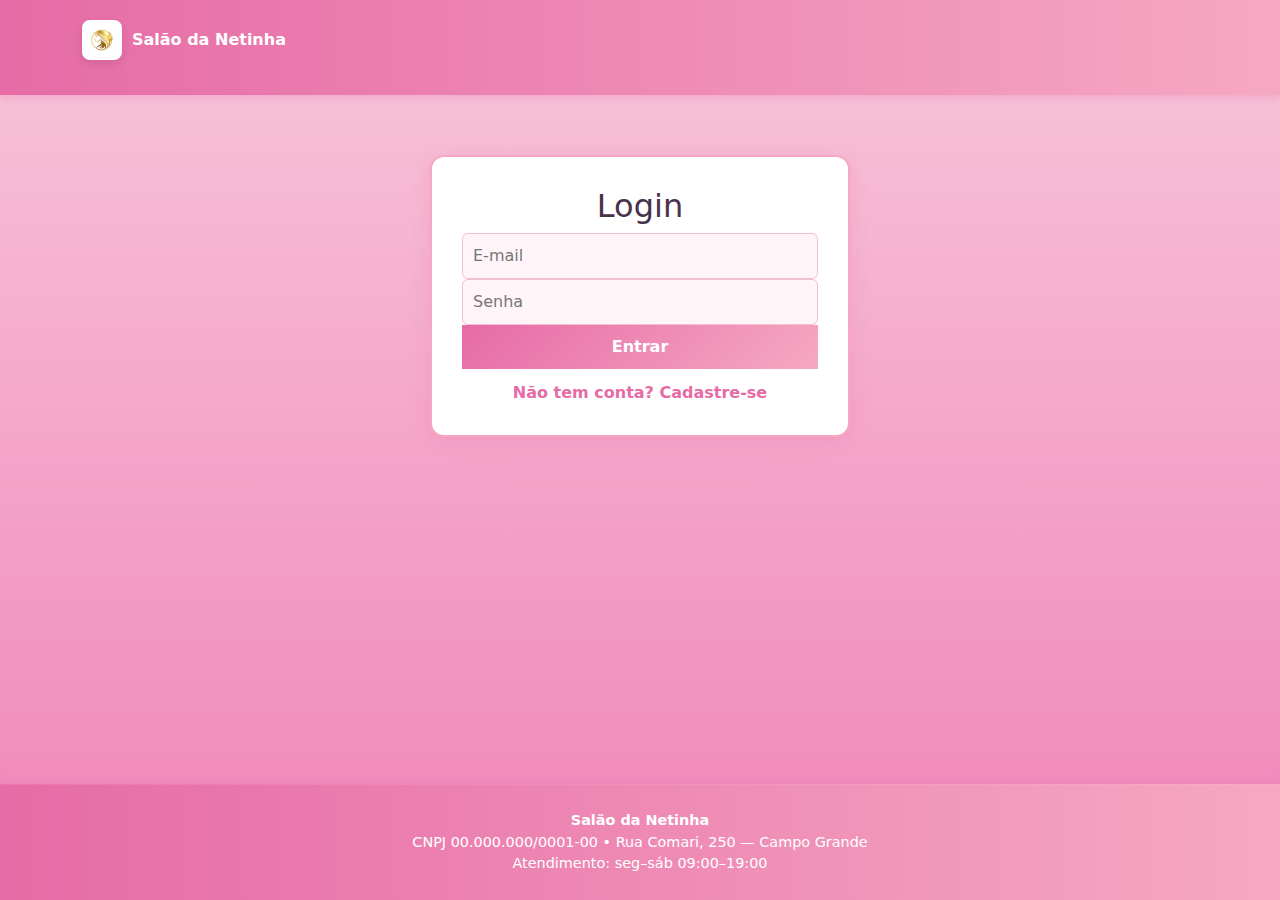
<file: Trab Salão/Trab-DES-WEB-main/Projeto/Index.html>
<!DOCTYPE html>
<html lang="pt-br">
<head>
  <meta charset="utf-8" />
  <meta name="viewport" content="width=device-width, initial-scale=1" />
  <title>Salão da Netinha</title>

  <link href="https://fonts.googleapis.com/css2?family=Inter:wght@400;500;600;700;800&display=swap" rel="stylesheet">

  <!-- Font Awesome para ícones -->
  <link rel="stylesheet" href="https://cdnjs.cloudflare.com/ajax/libs/font-awesome/6.0.0/css/all.min.css">

  <link rel="stylesheet" href="style.css">

  <style>
    /* Espaçamento dos ícones nos botões */
    .nav-actions .btn i {
      margin-right: 5px !important;
      font-size: 12px !important;
    }
  </style>

  <!-- BOOTSTRAP -->
  <link href="https://cdn.jsdelivr.net/npm/bootstrap@5.3.2/dist/css/bootstrap.min.css" rel="stylesheet">
</head>
<body>

  <!-- HEADER -->
  <header>
    <div class="container nav">
      <a href="index.html" class="brand" aria-label="Página inicial">
        <span class="brand-logo" aria-hidden="true">
          <img src="./img/Logo2.png" alt="Logo do Salão da Netinha" class="brand-img">
        </span>
        <span>Salão da Netinha</span>
      </a>

      <div class="search">
        <svg width="20" height="20" viewBox="0 0 24 24" fill="none" xmlns="http://www.w3.org/2000/svg">
          <path d="M21 21l-4.3-4.3" stroke="#fff" stroke-opacity=".6" stroke-width="1.6" stroke-linecap="round"/>
          <circle cx="11" cy="11" r="7" stroke="#fff" stroke-opacity=".6" stroke-width="1.6"/>
        </svg>
        <input id="busca" placeholder="Buscar serviços... (ex: corte, manicure, maquiagem)" />
      </div>

      <!-- Menu hambúrguer para mobile -->
      <button class="mobile-menu-toggle" id="mobile-menu-toggle">
        <span></span>
        <span></span>
        <span></span>
      </button>

      <div class="nav-actions" id="nav-actions">
        <button class="btn" id="btn-servicos"><span><i class="fas fa-cut"></i> Serviços</span></button>
        <button class="btn" id="btn-agendamento"><span><i class="fas fa-calendar-alt"></i> Agendar</span></button>
        <button class="btn" id="btn-perfil" style="display:none"><span><i class="fas fa-user"></i> Meu Perfil</span></button>
        <button class="btn" id="btn-sair"><span><i class="fas fa-sign-out-alt"></i> Sair</span></button>
      </div>
    </div>
  </header>

  <!-- HERO -->
  <section class="hero container">
    <div class="hero-inner">
      <div class="hero-card fade-in">
        <div class="pill"> Venha já conhecer nosso salão </div>
        <h1>Beleza com <span style="background:linear-gradient(90deg,#ec4899,#f472b6);-webkit-background-clip:text;background-clip:text;color:transparent">carinho e profissionalismo</span></h1>
        <p>Agende seu horário e viva uma experiência única de cuidado e autoestima no Salão da Netinha.</p>
        <div class="badges">
          <span class="pill">Profissionais qualificados</span>
          <span class="pill">Ambiente acolhedor</span>
          <span class="pill">Produtos premium</span>
        </div>
      </div>

      <div class="hero-card fade-in" style="display:grid;place-items:center">
  <img src="./img/Logo2.png" class="hero-logo" width="165" height="165" alt="Logo do salão">
        <div class="note">Cuidando de você desde 2015 </div>
      </div>
    </div>
  </section>

  <!-- SERVIÇOS -->
  <section class="section container" id="servicos">
    <h2>Nossos Serviços</h2>

    <div id="botoes-categorias" class="categories-container">
      <button class="btn-category active" data-cat="todos">Todos</button>
      <button class="btn-category" data-cat="cabelos">Cabelos</button>
      <button class="btn-category" data-cat="unhas">Unhas</button>
      <button class="btn-category" data-cat="estetica">Estética</button>
      <button class="btn-category" data-cat="maquiagem">Maquiagem</button>
    </div>

    <div id="prod-grid" class="grid"></div>
  </section>

  <!-- AGENDAMENTO -->
  <section class="section container" id="agendamento">
    <h2>Agende seu horário</h2>

    <form id="form-agendamento" class="booking card">
      <div class="card-content">
        <div class="row">
          <div>
            <label for="tipo-servico">Serviço</label>
            <select id="tipo-servico" required>
              <option value="" disabled selected>Selecione</option>
              <option value="corte">Corte de cabelo</option>
              <option value="manicure">Manicure ou pedicure</option>
              <option value="escova">Escova e penteado</option>
              <option value="progressiva">Progressiva</option>
              <option value="maquiagem">Maquiagem</option>
              <option value="tratamento">Tratamento capilar</option>
              <option value="depilacao">Depilação</option>
              <option value="unhasgel">Unhas em Gel</option>
            </select>
          </div>

          <div>
            <label for="profissional">Profissional</label>
            <input id="profissional" placeholder="Ex: Maria, Fernanda, Joana" required />
          </div>
        </div>

        <div class="row">
          <div>
            <label for="data">Data</label>
            <input type="date" id="data" required />
          </div>
          <div>
            <label for="hora">Hora</label>
            <input type="time" id="hora" required />
          </div>
        </div>

        <div class="row">
          <div>
            <label for="nome">Nome</label>
            <input id="nome" required />
          </div>
          <div>
            <label for="email">E-mail</label>
            <input type="email" id="email" required />
          </div>
        </div>

        <div>
          <label for="telefone">Telefone</label>
          <input id="telefone" placeholder="(xx) xxxxx-xxxx" />
        </div>

        <div>
          <label for="detalhes">Observações</label>
          <textarea id="detalhes"></textarea>
        </div>

        <div class="actions">
          <button type="submit" class="btn btn-primary">Confirmar</button>
          <button type="reset" class="btn">Limpar</button>
        </div>
      </div>
    </form>

    <div id="lista-agendamentos" style="margin-top:30px;color:black"></div>
    <button id="btn-limpar-ag" class="btn" style="margin-top:10px;">Limpar Agendamentos</button>
  </section>

  <!-- MODAL MENSAGEM -->
  <div class="modal fade" id="modalMensagem" tabindex="-1">
    <div class="modal-dialog modal-dialog-centered">
      <div class="modal-content" style="border-radius:15px;">
        <div class="modal-header" style="background:#e66ba6;color:white;">
          <button type="button" class="btn-close btn-close-white" data-bs-dismiss="modal"></button>
        </div>
        <div class="modal-body" id="modalTexto"></div>
        <div class="modal-footer">
          <button type="button" class="btn btn-primary" data-bs-dismiss="modal">OK</button>
        </div>
      </div>
    </div>
  </div>

<!-- MODAL CONFIRMAR -->
<div class="modal fade" id="modalConfirmar" tabindex="-1">
  <div class="modal-dialog modal-dialog-centered">
    <div class="modal-content" style="border-radius:15px;">

      <div class="modal-header" style="background:#e66ba6;color:white;">
        <h5 class="modal-title">Confirmar ação</h5>
        <button type="button" class="btn-close btn-close-white" data-bs-dismiss="modal"></button>
      </div>

      <div class="modal-body" id="modalConfirmarTexto">Tem certeza?</div>

      <div class="modal-footer">
        <button type="button" class="btn btn-secondary" data-bs-dismiss="modal">Cancelar</button>
        <button type="button" class="btn btn-danger" id="btnConfirmarSim">Sim, apagar</button>
      </div>

    </div>
  </div>
</div>

  <!-- SEÇÃO INFORMAÇÕES -->
  <section class="info-section container">
    <div class="info-cards">
      <div class="info-card">
        <div class="info-icon">
          <i class="fas fa-users"></i>
        </div>
        <h3>Sobre Nós</h3>
        <p>Conheça nossa história, missão e valores que nos tornam únicos no cuidado da sua beleza.</p>
        <a href="Sobrenos.html" class="info-link">
          Saiba mais <i class="fas fa-arrow-right"></i>
        </a>
      </div>

      <div class="info-card">
        <div class="info-icon">
          <i class="fas fa-phone"></i>
        </div>
        <h3>Contato</h3>
        <p>Entre em contato conosco para tirar dúvidas, fazer sugestões ou agendar seu horário.</p>
        <a href="contato.html" class="info-link">
          Fale conosco <i class="fas fa-arrow-right"></i>
        </a>
      </div>
    </div>
  </section>

  <!-- FOOTER -->
  <footer style="text-align:center; padding:24px 20px;">
    <strong>Salão da Netinha</strong><br>
    CNPJ 00.000.000/0001-00 • Rua Comari, 250 — Campo Grande<br>
    Atendimento: seg–sáb 09:00–19:00
  </footer>

  <script src="script.js"></script>

  <script src="https://cdn.jsdelivr.net/npm/bootstrap@5.3.2/dist/js/bootstrap.bundle.min.js"></script>

</body>
</html>
</file>
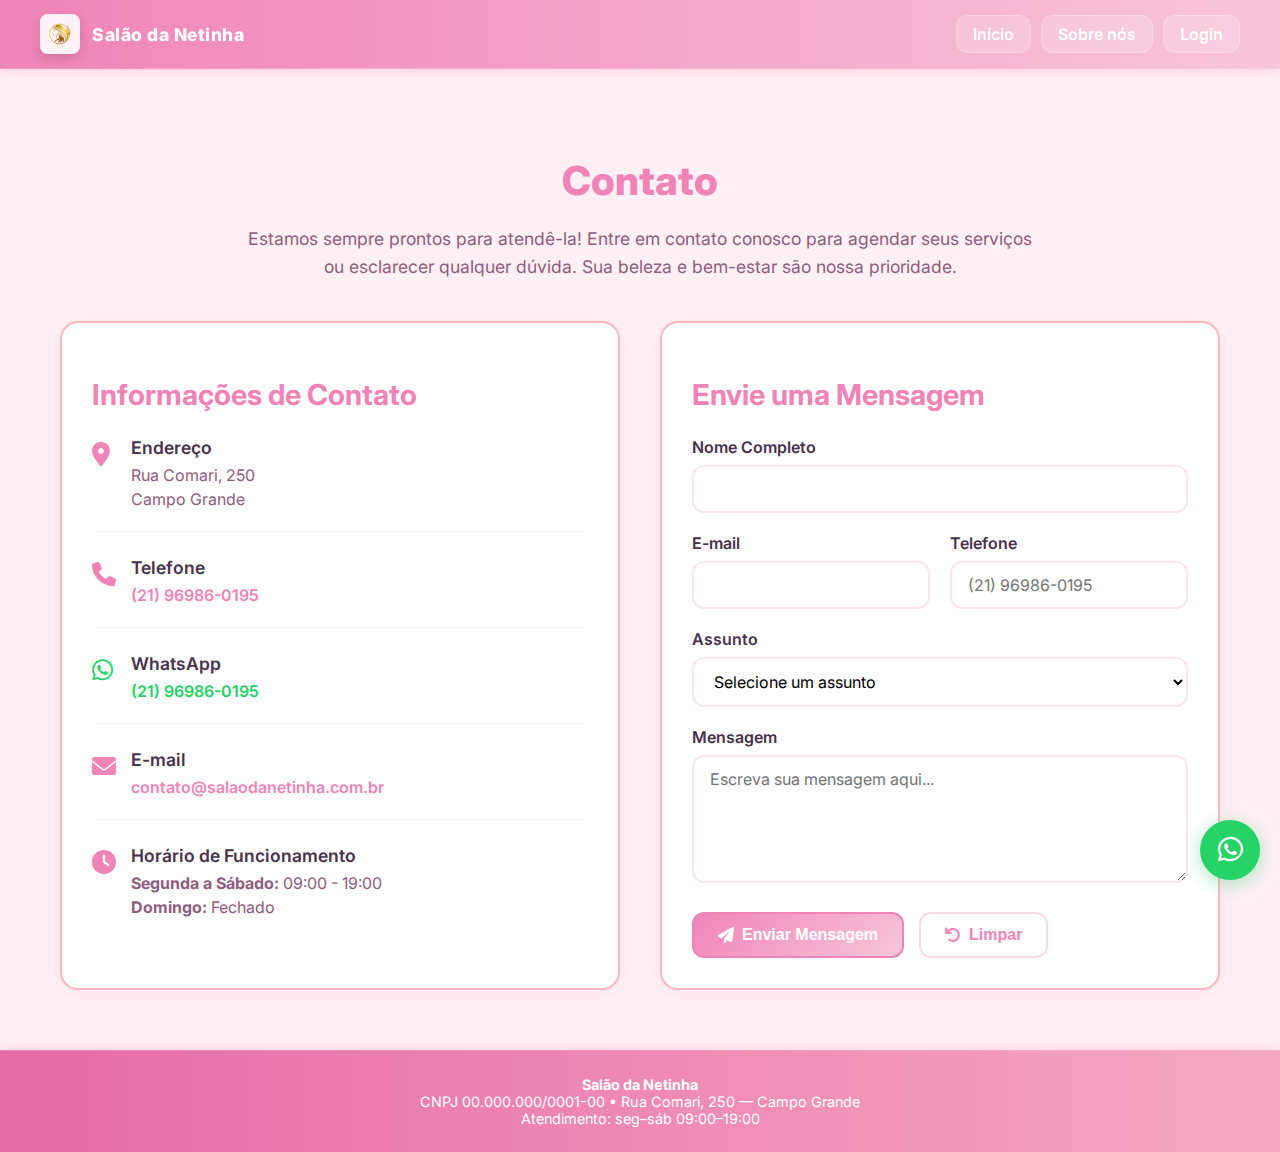
<file: Trab Salão/Trab-DES-WEB-main/Projeto/contato.html>
<!DOCTYPE html>
<html lang="pt-br">
<head>
  <meta charset="utf-8" />
  <meta name="viewport" content="width=device-width, initial-scale=1" />
  <title>Contato — Salão da Netinha</title>
  <meta name="description" content="Entre em contato com o Salão da Netinha. Endereço, telefone, WhatsApp e horário de funcionamento."/>
  
  <link rel="preconnect" href="https://fonts.googleapis.com">
  <link rel="preconnect" href="https://fonts.gstatic.com" crossorigin>
  <link href="https://fonts.googleapis.com/css2?family=Inter:wght@400;500;600;700;800&display=swap" rel="stylesheet">
  
  <!-- Font Awesome para ícones -->
  <link rel="stylesheet" href="https://cdnjs.cloudflare.com/ajax/libs/font-awesome/6.0.0/css/all.min.css">
  
  <link rel="stylesheet" href="contato.css">
</head>
<body>

  <!-- Header -->
  <header>
    <div class="container nav">
      <a href="index.html" class="brand" aria-label="Página inicial">
        <span class="brand-logo" aria-hidden="true">
          <img src="./img/Logo2.png" alt="Logo do Salão da Netinha" class="brand-img">
        </span>
        <span>Salão da Netinha</span>
      </a>
      
      <!-- Menu hambúrguer para mobile -->
      <button class="mobile-menu-toggle" id="mobile-menu-toggle">
        <span></span>
        <span></span>
        <span></span>
      </button>
      
      <div class="nav-actions" id="nav-actions">
        <a href="index.html" class="nav-link">Início</a>
        <a href="Sobrenos.html" class="nav-link">Sobre nós</a>
        <a href="Login.html" class="nav-link" id="login-link" style="display: none;">Login</a>
        <button class="nav-link" id="btn-sair-contato" style="display: none;">Sair</button>
      </div>
    </div>
  </header>

  <!-- Seção Contato -->
  <main class="container contato-content">
    <h1 class="page-title">Contato</h1>
    <p class="intro-text">
      Estamos sempre prontos para atendê-la! Entre em contato conosco para agendar seus serviços 
      ou esclarecer qualquer dúvida. Sua beleza e bem-estar são nossa prioridade.
    </p>

    <div class="contato-grid">
      <!-- Informações de Contato -->
      <div class="contato-info">
        <h2 class="section-title">Informações de Contato</h2>
        
        <div class="contato-item">
          <i class="fas fa-map-marker-alt contato-icon"></i>
          <div>
            <h3>Endereço</h3>
            <p>Rua Comari, 250<br>Campo Grande </p>
          </div>
        </div>

        <div class="contato-item">
          <i class="fas fa-phone contato-icon"></i>
          <div>
            <h3>Telefone</h3>
            <p><a href="tel:+5521969860195">(21) 96986-0195</a></p>
          </div>
        </div>

        <div class="contato-item">
          <i class="fab fa-whatsapp contato-icon whatsapp-icon"></i>
          <div>
            <h3>WhatsApp</h3>
            <p>
              <a href="https://wa.me/5521969860195?text=Olá! Gostaria de agendar um horário no Salão da Netinha." 
                 target="_blank" class="whatsapp-link">
                (21) 96986-0195
              </a>
            </p>
          </div>
        </div>

        <div class="contato-item">
          <i class="fas fa-envelope contato-icon"></i>
          <div>
            <h3>E-mail</h3>
            <p><a href="mailto:contato@salaodanetinha.com.br">contato@salaodanetinha.com.br</a></p>
          </div>
        </div>

        <div class="contato-item">
          <i class="fas fa-clock contato-icon"></i>
          <div>
            <h3>Horário de Funcionamento</h3>
            <p>
              <strong>Segunda a Sábado:</strong> 09:00 - 19:00<br>
              <strong>Domingo:</strong> Fechado
            </p>
          </div>
        </div>
      </div>

      <!-- Formulário de Contato -->
      <div class="contato-form">
        <h2 class="section-title">Envie uma Mensagem</h2>
        
        <form id="form-contato" class="form-contato">
          <div class="form-group">
            <label for="nome-contato">Nome Completo</label>
            <input type="text" id="nome-contato" required>
          </div>

          <div class="form-row">
            <div class="form-group">
              <label for="email-contato">E-mail</label>
              <input type="email" id="email-contato" required>
            </div>
            <div class="form-group">
              <label for="telefone-contato">Telefone</label>
              <input type="tel" id="telefone-contato" placeholder="(21) 96986-0195">
            </div>
          </div>

          <div class="form-group">
            <label for="assunto-contato">Assunto</label>
            <select id="assunto-contato" required>
              <option value="">Selecione um assunto</option>
              <option value="agendamento">Agendamento</option>
              <option value="duvidas">Dúvidas sobre serviços</option>
              <option value="precos">Informações sobre preços</option>
              <option value="reclamacao">Reclamação</option>
              <option value="elogio">Elogio</option>
              <option value="outro">Outro</option>
            </select>
          </div>

          <div class="form-group">
            <label for="mensagem-contato">Mensagem</label>
            <textarea id="mensagem-contato" rows="5" placeholder="Escreva sua mensagem aqui..." required></textarea>
          </div>

          <div class="form-actions">
            <button type="submit" class="btn btn-primary">
              <i class="fas fa-paper-plane"></i>
              Enviar Mensagem
            </button>
            <button type="reset" class="btn btn-secondary">
              <i class="fas fa-undo"></i>
              Limpar
            </button>
          </div>
        </form>
      </div>
    </div>
  </main>

  <!-- Botão Flutuante do WhatsApp -->
  <div class="whatsapp-float">
    <a href="https://wa.me/5521969860195?text=Olá! Gostaria de agendar um horário no Salão da Netinha." 
       target="_blank" class="whatsapp-btn" title="Fale conosco no WhatsApp">
      <i class="fab fa-whatsapp"></i>
    </a>
  </div>

  <!-- Footer -->
  <footer>
    <div class="container">
      <div class="grid" style="display:flex; justify-content:center;">
        <div class="col-6" style="max-width:720px;">
          <strong>Salão da Netinha</strong>
          <div class="note">CNPJ 00.000.000/0001-00 • Rua Comari, 250 — Campo Grande </div>
          <div class="note">Atendimento: seg–sáb 09:00–19:00</div>
        </div>
      </div>
    </div>
  </footer>

  <script>
    // VERIFICAR STATUS DE LOGIN
    const usuarioLogado = JSON.parse(localStorage.getItem('usuarioLogado') || 'null');
    const loginLink = document.getElementById('login-link');
    const btnSair = document.getElementById('btn-sair-contato');
    
    if (usuarioLogado) {
      // Usuário logado - mostrar botão Sair
      btnSair.style.display = 'inline-block';
      loginLink.style.display = 'none';
    } else {
      // Usuário não logado - mostrar botão Login
      btnSair.style.display = 'none';
      loginLink.style.display = 'inline-block';
    }
    
    // FUNCIONALIDADE DO BOTÃO SAIR
    btnSair?.addEventListener('click', () => {
      localStorage.removeItem('usuarioLogado');
      window.location.href = 'Login.html';
    });

    // FORMULÁRIO DE CONTATO
    document.getElementById('form-contato').addEventListener('submit', function(e) {
      e.preventDefault();
      
      const nome = document.getElementById('nome-contato').value;
      const email = document.getElementById('email-contato').value;
      const telefone = document.getElementById('telefone-contato').value;
      const assunto = document.getElementById('assunto-contato').value;
      const mensagem = document.getElementById('mensagem-contato').value;
      
      // Simular envio
      alert(`Mensagem enviada com sucesso!\n\nObrigada pelo contato, ${nome}. Retornaremos em breve!`);
      
      // Limpar formulário
      this.reset();
    });
    
    // MENU HAMBÚRGUER MOBILE
    document.addEventListener('DOMContentLoaded', function() {
      const mobileMenuToggle = document.getElementById('mobile-menu-toggle');
      const navActions = document.getElementById('nav-actions');
      
      if (mobileMenuToggle && navActions) {
        mobileMenuToggle.addEventListener('click', function() {
          mobileMenuToggle.classList.toggle('active');
          navActions.classList.toggle('show');
        });
        
        // Fechar menu ao clicar em um link
        const navLinks = navActions.querySelectorAll('.nav-link');
        navLinks.forEach(link => {
          link.addEventListener('click', () => {
            mobileMenuToggle.classList.remove('active');
            navActions.classList.remove('show');
          });
        });
        
        // Fechar menu ao redimensionar para desktop
        window.addEventListener('resize', function() {
          if (window.innerWidth > 768) {
            mobileMenuToggle.classList.remove('active');
            navActions.classList.remove('show');
          }
        });
      }
    });
  </script>
</body>
</html>
</file>
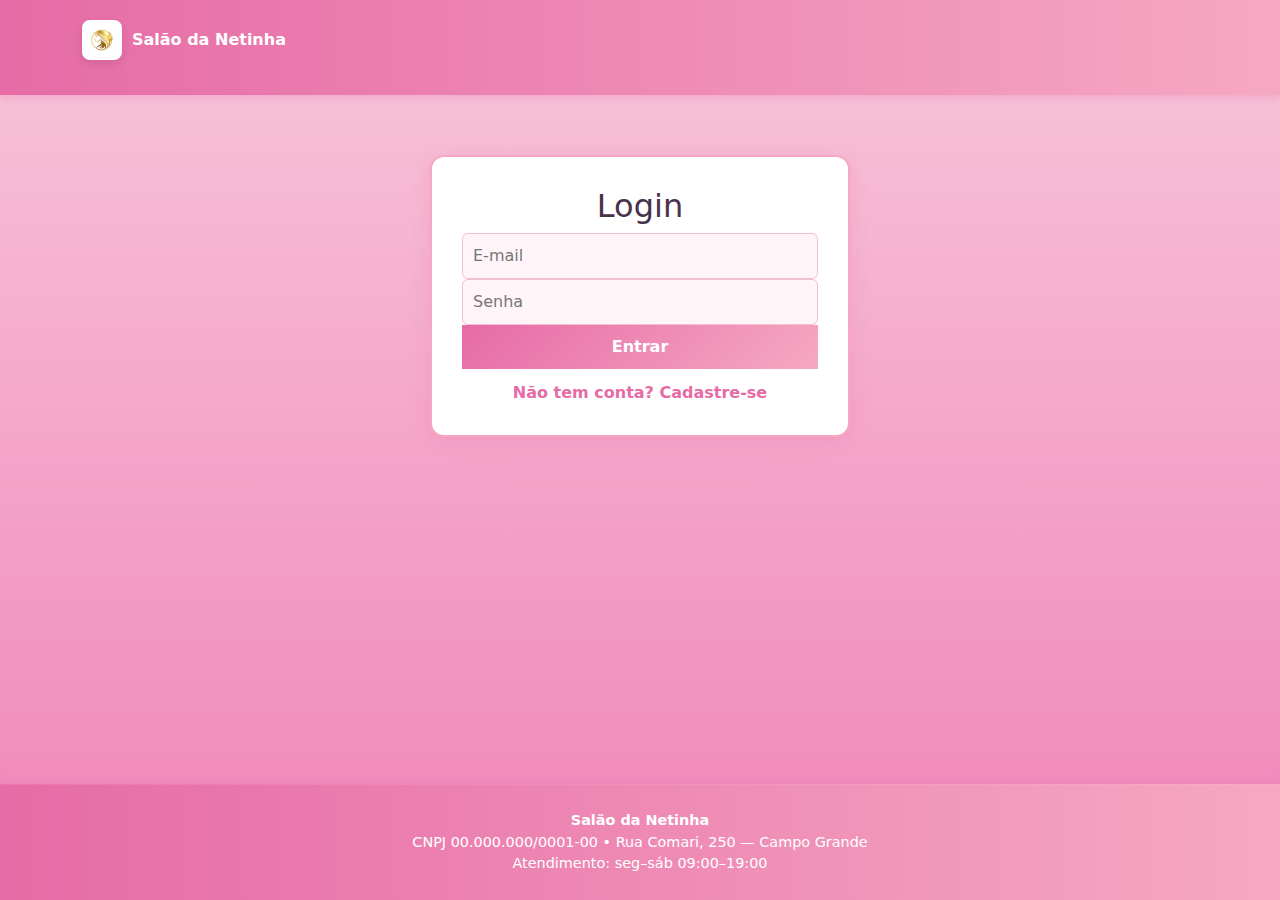
<file: Trab Salão/Trab-DES-WEB-main/Projeto/Login.html>
<!DOCTYPE html>
<html lang="pt-br">
<head>
  <meta charset="UTF-8">
  <meta name="viewport" content="width=device-width, initial-scale=1.0">
  <title>Salão da Netinha - Login</title>

  <!-- Google Login -->
  <script src="https://accounts.google.com/gsi/client" async defer></script>

  <!-- CSS da página -->
  <link rel="stylesheet" href="StyleLogin.css">

  <!-- BOOTSTRAP -->
  <link href="https://cdn.jsdelivr.net/npm/bootstrap@5.3.2/dist/css/bootstrap.min.css" rel="stylesheet">

</head>
<body>

  <!-- HEADER -->
  <header>
    <div class="container">
      <div class="grid">
        <div class="col-6">
          <a class="brand" href="index.html">
            <span class="brand-logo" aria-hidden="true">
              <img src="./img/Logo2.png" alt="Logo do Salão da Netinha" class="brand-img">
            </span>
            <strong>Salão da Netinha</strong>
          </a>
        </div>
        <div class="col-6" style="text-align:right">
          <!-- Botão removido -->
        </div>
      </div>
    </div>
  </header>

  
  <div class="box">
    <h2 id="formTitle">Login</h2>

    <!-- LOGIN -->
    <div id="loginForm">
      <input id="emailLogin" placeholder="E-mail">
      <input id="senhaLogin" type="password" placeholder="Senha">
      <button onclick="login()">Entrar</button>

      <div class="toggle" onclick="mostrarCadastro()">Não tem conta? Cadastre-se</div>
    </div>

    <!-- CADASTRO -->
    <div id="cadastroForm" style="display:none">
      <input id="nomeCadastro" placeholder="Nome completo">
      <input id="emailCadastro" placeholder="E-mail">
      <input id="senhaCadastro" type="password" placeholder="Senha">

      <!-- Login com Google -->
      <div id="g_id_onload"
        data-client_id=""
        data-context="signin"
        data-callback="handleCredentialResponse"
        data-auto_prompt="false">
      </div>
      <div class="g_id_signin" data-type="standard"></div>

      <button onclick="cadastrar()">Cadastrar</button>

      <div class="toggle" onclick="mostrarLogin()">Já tem conta? Entrar</div>
    </div>
  </div>

  <!-- FOOTER -->
  <footer>
    <div class="container">
      <div class="row justify-content-center">
        <div class="col-12 col-md-8 text-center"></div>
          <strong>Salão da Netinha</strong>
          <div class="note">CNPJ 00.000.000/0001-00 • Rua Comari, 250 — Campo Grande</div>
          <div class="note">Atendimento: seg–sáb 09:00–19:00</div>
        </div>
      </div>
    </div>
  </footer>

  <!-- MODAL GLOBAL -->
  <div class="modal fade" id="modalMensagem" tabindex="-1">
    <div class="modal-dialog modal-dialog-centered">
      <div class="modal-content" style="border-radius:15px;">
        <div class="modal-header" style="background:#e66ba6;color:white;">
          <h5 class="modal-title" id="modalTitulo">Mensagem</h5>
          <button type="button" class="btn-close btn-close-white" data-bs-dismiss="modal"></button>
        </div>
        <div class="modal-body" id="modalTexto"></div>
        <div class="modal-footer">
          <button type="button" class="btn btn-primary" data-bs-dismiss="modal">OK</button>
        </div>
      </div>
    </div>
  </div>

  <!-- BOOTSTRAP -->
  <script src="https://cdn.jsdelivr.net/npm/bootstrap@5.3.2/dist/js/bootstrap.bundle.min.js"></script>

  <!-- JS da página -->
  <script src="login.js"></script>

</body>
</html>
</file>
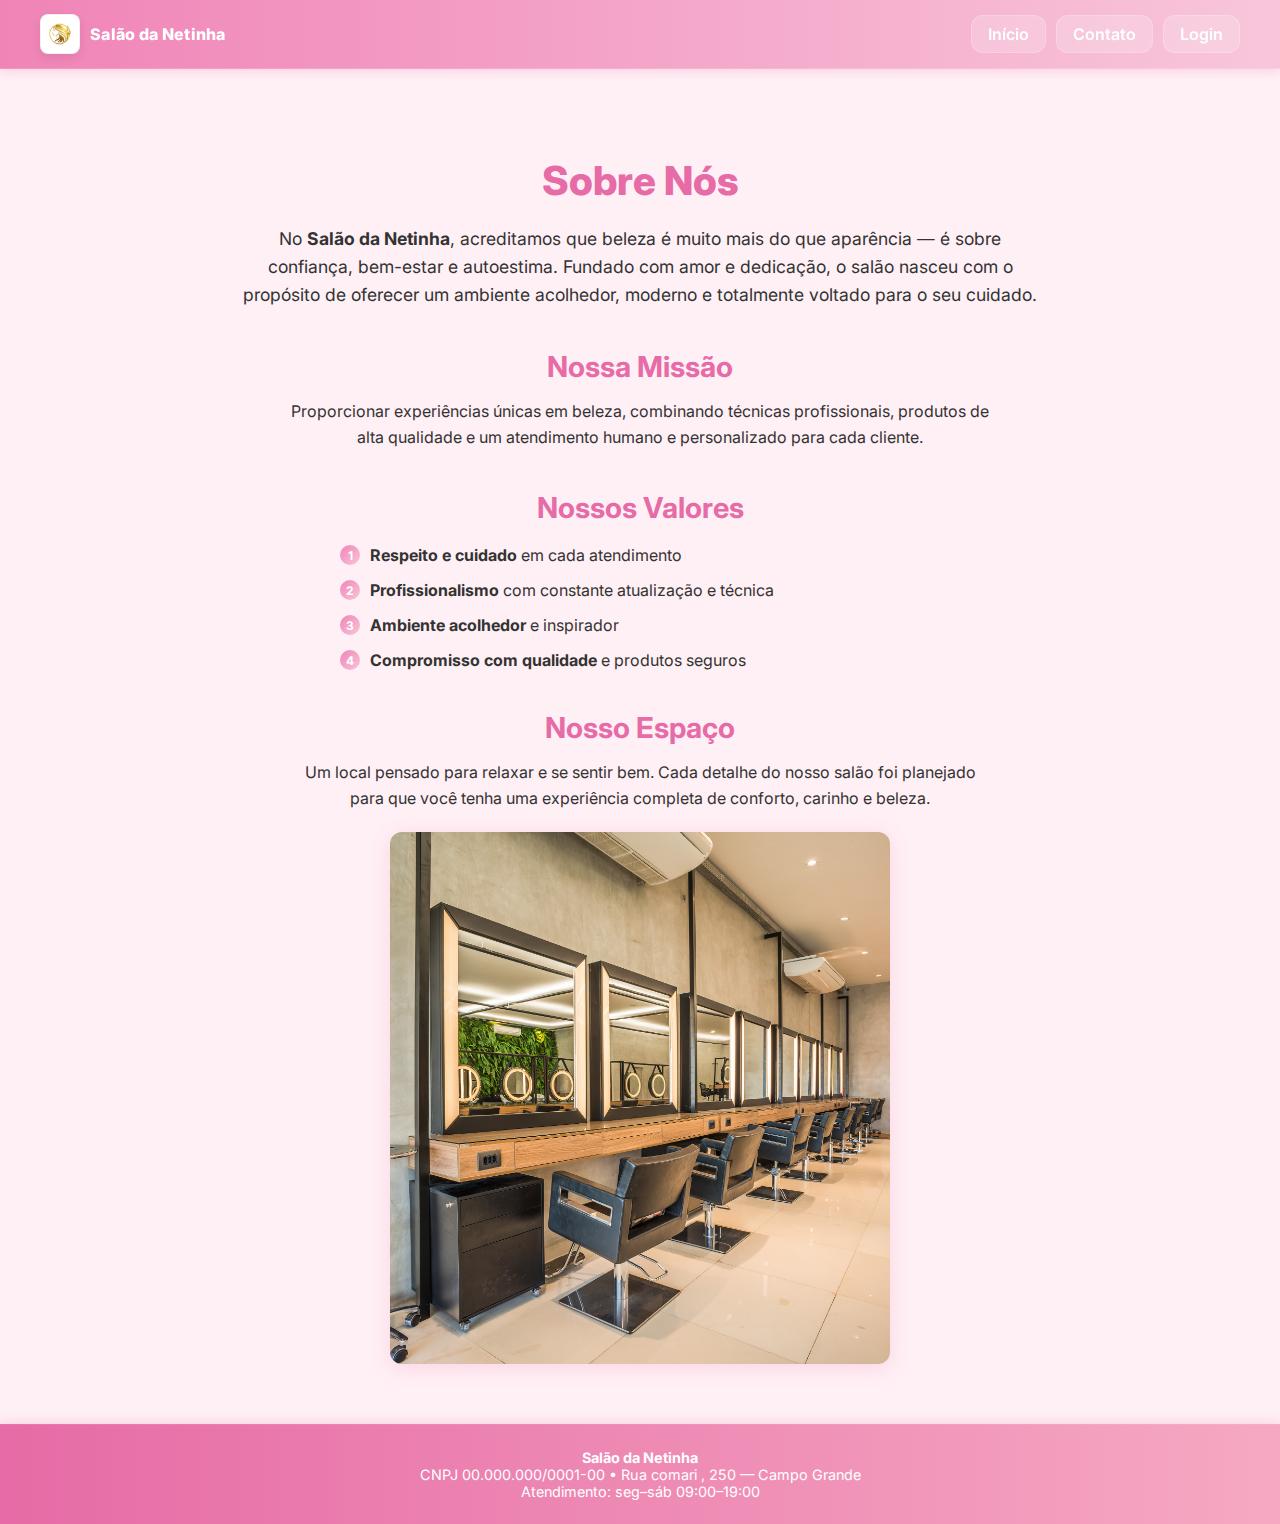
<file: Trab Salão/Trab-DES-WEB-main/Projeto/Sobrenos.html>
<!DOCTYPE html>
<html lang="pt-br">
<head>
  <meta charset="utf-8" />
  <meta name="viewport" content="width=device-width, initial-scale=1" />
  <title>Salão da Netinha — Sobre Nós</title>
  <meta name="description" content="Conheça o Salão da Netinha — um espaço de beleza, cuidado e autoestima. Veja nossa história, missão e o carinho por trás de cada atendimento."/>
  
  <link rel="preconnect" href="https://fonts.googleapis.com">
  <link rel="preconnect" href="https://fonts.gstatic.com" crossorigin>
  <link href="https://fonts.googleapis.com/css2?family=Inter:wght@400;500;600;700;800&display=swap" rel="stylesheet">
  
  <link rel="stylesheet" href="Stylesobrenos.css">
</head>
<body>

  <!-- Header -->
  <header>
    <div class="container nav">
      <a href="index.html" class="brand" aria-label="Página inicial">
        <span class="brand-logo" aria-hidden="true">
          <img src="./img/Logo2.png" alt="Logo do Salão da Netinha" class="brand-img">
        </span>
        <span>Salão da Netinha</span>
      </a>
      
      <!-- Menu hambúrguer para mobile -->
      <button class="mobile-menu-toggle" id="mobile-menu-toggle">
        <span></span>
        <span></span>
        <span></span>
      </button>
      
      <div class="nav-actions" id="nav-actions">
        <a href="index.html" class="nav-link">Início</a>
        <a href="contato.html" class="nav-link">Contato</a>
        <a href="Login.html" class="nav-link" id="login-link" style="display: none;">Login</a>
        <button class="nav-link" id="btn-sair-sobre" style="display: none;">Sair</button>
      </div>
    </div>
  </header>

  <!-- Seção Sobre Nós -->
  <main class="container sobre-content">
    <h1 class="page-title">Sobre Nós</h1>
    <p class="intro-text">
      No <strong>Salão da Netinha</strong>, acreditamos que beleza é muito mais do que aparência — 
      é sobre confiança, bem-estar e autoestima.  
      Fundado com amor e dedicação, o salão nasceu com o propósito de oferecer um ambiente acolhedor, 
      moderno e totalmente voltado para o seu cuidado.
    </p>

    <section class="sobre-section">
      <h2 class="section-title">Nossa Missão</h2>
      <p class="section-text">
        Proporcionar experiências únicas em beleza, combinando técnicas profissionais, produtos de alta qualidade 
        e um atendimento humano e personalizado para cada cliente.
      </p>
    </section>

    <section class="sobre-section">
      <h2 class="section-title">Nossos Valores</h2>
      <ul class="valores-list">
        <li><strong>Respeito e cuidado</strong> em cada atendimento</li>
        <li><strong>Profissionalismo</strong> com constante atualização e técnica</li>
        <li><strong>Ambiente acolhedor</strong> e inspirador</li>
        <li><strong>Compromisso com qualidade</strong> e produtos seguros</li>
      </ul>
    </section>

    <section class="sobre-section">
      <h2 class="section-title">Nosso Espaço</h2>
      <p class="section-text">
        Um local pensado para relaxar e se sentir bem.  
        Cada detalhe do nosso salão foi planejado para que você tenha uma experiência 
        completa de conforto, carinho e beleza.
      </p>
      <div class="image-container">
        <img src="./img/foto salao.jpg" alt="Foto do Salão da Netinha" class="salao-image">
      </div>
    </section>
  </main>

  <!-- Footer -->
  <footer style="text-align:center; padding:24px 20px;">
    <div class="container">
      <div class="grid" style="display:flex; justify-content:center;">
        <div class="col-6" style="max-width:720px;">
          <strong>Salão da Netinha</strong>
          <div class="note">CNPJ 00.000.000/0001-00 • Rua comari , 250 — Campo Grande </div>
          <div class="note">Atendimento: seg–sáb 09:00–19:00</div>
        </div>
      </div>
    </div>
  </footer>

  <script>
    // VERIFICAR STATUS DE LOGIN
    const usuarioLogado = JSON.parse(localStorage.getItem('usuarioLogado') || 'null');
    const loginLink = document.getElementById('login-link');
    const btnSair = document.getElementById('btn-sair-sobre');
    
    if (usuarioLogado) {
      // Usuário logado - mostrar botão Sair
      btnSair.style.display = 'inline-block';
      loginLink.style.display = 'none';
    } else {
      // Usuário não logado - mostrar botão Login
      btnSair.style.display = 'none';
      loginLink.style.display = 'inline-block';
    }
    
    // FUNCIONALIDADE DO BOTÃO SAIR
    btnSair?.addEventListener('click', () => {
      localStorage.removeItem('usuarioLogado');
      window.location.href = 'Login.html';
    });
    
    // MENU HAMBÚRGUER MOBILE
    document.addEventListener('DOMContentLoaded', function() {
      const mobileMenuToggle = document.getElementById('mobile-menu-toggle');
      const navActions = document.getElementById('nav-actions');
      
      if (mobileMenuToggle && navActions) {
        mobileMenuToggle.addEventListener('click', function() {
          mobileMenuToggle.classList.toggle('active');
          navActions.classList.toggle('show');
        });
        
        // Fechar menu ao clicar em um link
        const navLinks = navActions.querySelectorAll('.nav-link');
        navLinks.forEach(link => {
          link.addEventListener('click', () => {
            mobileMenuToggle.classList.remove('active');
            navActions.classList.remove('show');
          });
        });
        
        // Fechar menu ao redimensionar para desktop
        window.addEventListener('resize', function() {
          if (window.innerWidth > 768) {
            mobileMenuToggle.classList.remove('active');
            navActions.classList.remove('show');
          }
        });
      }
    });
  </script>
</body>
</html>
</file>
<file: Trab Salão/Trab-DES-WEB-main/Projeto/style.css>
/* Lupa */
.search-icon {
  display: flex;
  align-items: center;
  justify-content: center;
  width: 32px;
  height: 32px;
  border-radius: 50%;
  margin-right: 6px;
  box-shadow: 0 1px 6px rgba(255, 255, 255, 0.08);
}
.search-icon svg {
  display: block;
}
/* VARIÁVEIS */
:root {
  --bg: #fff7f9;
  --card: #ffe4ef;
  --muted: #b87393;
  --text: #4a314d;
  --primary: #e66ba6;
  --primary-2: #f6a8c2;
  --accent: #f6d5e0;
  --danger: #ef4444;
  --warning: #f59e0b;
  --radius: 18px;
}

/* RESET */
* {
  box-sizing: border-box;
}

html, body {
  margin: 0;
  height: 100%;
  background: var(--bg);
  color: var(--text);
  font-family: 'Inter', sans-serif;
}

a { text-decoration: none; color: inherit; }
img { width: 100%; display: block; object-fit: cover; }

/* TIPOGRAFIA */
h1, h2, h3, h4, h5, h6 {
  margin: 0 0 1rem 0;
  font-weight: 700;
  line-height: 1.2;
}

h2 {
  font-size: 2rem;
  text-align: center;
  color: var(--text);
  margin-bottom: 2rem;
}

p {
  margin: 0 0 1rem 0;
  line-height: 1.6;
}

/* SEÇÕES */
.section {
  padding: 60px 0;
}

.section h2 {
  color: var(--primary);
}

/* Estrutura */
.container {
  max-width: 1200px;
  margin: 0 auto;
  padding: 0 20px;
}

/* HEADER */
header {
  position: sticky;
  top: 0;
  z-index: 50;
  background: linear-gradient(90deg, var(--primary), var(--primary-2));
  color: rgb(255, 255, 255);
  padding: 10px 0;
  box-shadow: 0 2px 8px rgba(230,107,166,0.3);
}

.nav {
  display: flex;
  align-items: center;
  justify-content: space-between;
  position: relative;
  flex-wrap: wrap;
  min-height: 60px;
}

.brand {
  display: flex;
  align-items: center;
  gap: 10px;
  font-weight: 800;
  color: white;
  letter-spacing: .3px;
}

.brand-logo {
  width: 42px;
  height: 42px;
  border-radius: 10px;
  background: #ffffff;
  display: grid;
  place-items: center;
  box-shadow: 0 4px 10px rgba(0,0,0,0.08);
  border: 1px solid rgba(74,49,77,0.06);
}


.brand-logo img {
  width: 28px;      
  height: 28px;
  object-fit: contain;
  display: block;
}


.brand-img {
  width: 28px;
  height: 28px;
  object-fit: contain;
  display: block;
}

/* Hero/logo */
.hero-logo {
  width: 165px;
  height: 165px;
  object-fit: contain;
  display: block;
}

/* texto sem sublinhado */
.brand span, .brand a {
  color: inherit;
  text-decoration: none;
}
header .brand, header .brand span, header .brand a, header .brand strong {
  color: #fff !important;
  text-decoration: none !important;
}

/* SEARCH */
.search {
  display: flex;
  align-items: center;
  gap: 10px;
  flex: 1;
  max-width: 300px;
}

.search input {
  border: none;
  padding: 8px 12px;
  border-radius: 10px;
  width: 100%;
  max-width: 250px;
}

/* MENU HAMBÚRGUER */
.mobile-menu-toggle {
  display: none;
  flex-direction: column;
  gap: 4px;
  background: none;
  border: none;
  cursor: pointer;
  padding: 8px;
}

.mobile-menu-toggle span {
  width: 25px;
  height: 3px;
  background: white;
  border-radius: 2px;
  transition: all 0.3s ease;
}

.mobile-menu-toggle.active span:nth-child(1) {
  transform: rotate(45deg) translate(6px, 6px);
}

.mobile-menu-toggle.active span:nth-child(2) {
  opacity: 0;
}

.mobile-menu-toggle.active span:nth-child(3) {
  transform: rotate(-45deg) translate(6px, -6px);
}

/* BOTÕES DO HEADER */
.nav-actions .btn {
  padding: 6px 16px;
  border-radius: 150px !important;
  border: 1px solid rgba(255,255,255,0.2) !important;
  background: rgba(255,255,255,0.2) !important;
  color: #fff !important;
  font-weight: bold;
  transition: all 0.3s ease;
  margin-left: 10px;
  text-decoration: none;
}

.nav-actions .btn:hover {
  transform: scale(1.04);
  background: rgba(255,255,255,0.3) !important;
}

/* BOTÃO SOBRE NÓS ESPECÍFICO */
#btn-sobrenos {
  font-size: 0.9rem;
  padding: 6px 14px;
}


/* BUTTONS */
.btn-category {
  background: linear-gradient(135deg, var(--primary), var(--primary-2));
  padding: 8px 14px;
  color: white;
  font-weight: 600;
  border-radius: 12px;
  border: none;
  transition: all 0.3s ease;
  cursor: pointer;
  white-space: nowrap;
}

.btn-category:hover {
  transform: translateY(-2px);
  box-shadow: 0 4px 12px rgba(230,107,166,0.3);
}

.btn-category.active {
  background: linear-gradient(135deg, var(--primary-2), var(--primary));
  box-shadow: 0 2px 8px rgba(230,107,166,0.2);
}

/* CATEGORIAS RESPONSIVAS */
.categories-container {
  display: flex;
  gap: 10px;
  margin-bottom: 20px;
  flex-wrap: wrap;
  justify-content: center;
}

/* HERO */
.hero { padding: 40px 0; }

.hero-inner {
  display: grid;
  grid-template-columns: 1.4fr 0.6fr;
  gap: 24px;
}

.hero-card {
  background: white;
  border: 2px solid var(--accent);
  border-radius: var(--radius);
  padding: 24px;
}

.hero h1 {
  font-size: 2.2rem;
  line-height: 1.3;
  font-weight: 800;
  margin-bottom: 16px;
}

.hero p {
  font-size: 1rem;
  line-height: 1.6;
  opacity: 0.8;
}

.badges {
  display: flex;
  flex-wrap: wrap;
  gap: 8px;
  margin-top: 16px;
}

.note {
  font-size: 0.9rem;
  color: var(--muted);
  text-align: center;
  margin-top: 10px;
}

/* GRID  */
.grid {
  display: grid !important;
  grid-template-columns: repeat(12, 1fr) !important;
  gap: 16px;
}

/* Somente os cards dos SERVIÇOS */
#prod-grid .col-3 {
  grid-column: span 3 !important;
  flex: none !important;
  width: auto !important;
}

/* SERVIÇOS → CARDS */
#prod-grid .card {
  border: 2px solid var(--accent);
  border-radius: var(--radius);
  background: white;
  overflow: hidden;
  display: flex;
  flex-direction: column;
  min-height: 420px;
}


#prod-grid img, .servico-img {
  width: 100%;
  height: 200px; 
  object-fit: cover;
  border-bottom: 1px solid #f3bfd3;
  display: block;
  transition: transform .25s ease;
}

#prod-grid .card .card-content {
  padding: 16px;
  display: flex;
  flex-direction: column;
  gap: 8px;
  flex: 1 1 auto;
}


#prod-grid .card .actions {
  margin-top: auto;
  padding: 12px 16px 18px;
}

/* Efeito visual ao passar o mouse em todo o card de serviço */
#prod-grid .card {
  transition: box-shadow 0.25s, transform 0.25s;
}
#prod-grid .card:hover {
  box-shadow: 0 8px 32px rgba(236,72,153,0.18), 0 1.5px 8px rgba(0,0,0,0.08);
  transform: translateY(-4px) scale(1.02);
  border-color: var(--primary);
}
#prod-grid .card:hover img, #prod-grid .card:hover .servico-img {
  transform: scale(1.04);
  filter: brightness(1.08) saturate(1.08);
}

/* 'Pill' para duração / minutagem */
.pill {
  background: var(--accent);
  color: var(--primary);
  padding: 4px 10px;
  border-radius: 999px;
  font-size: 12px;
  font-weight: 700;
  box-shadow: 0 1px 4px rgba(0,0,0,0.04);
}

/* Altura reduzida dos cards em telas menores (responsivo) */
@media (max-width: 900px) {
  /* Grid e layout */
  .hero-inner {
    grid-template-columns: 1fr;
  }
  .booking {
    grid-template-columns: 1fr;
  }
  form .row {
    grid-template-columns: 1fr;
  }
  #prod-grid .col-3 {
    grid-column: span 6 !important;
  }
  
  /* Cards de serviço */
  #prod-grid .card { 
    min-height: 360px; 
  }
  #prod-grid img, .servico-img { 
    height: 180px; 
  }
}

@media (max-width: 600px) {
  /* Grid responsivo */
  #prod-grid .col-3 {
    grid-column: span 12 !important;
  }
  
  /* Cards de serviço */
  #prod-grid .card { 
    min-height: 320px; 
  }
  #prod-grid img, .servico-img { 
    height: 140px; 
  }
}

/* PREÇOS */
.price {
  font-size: 18px;
  font-weight: 800;
  color: var(--primary);
}

/* AGENDAMENTO (restaurado) */
.booking {
  display: grid;
  grid-template-columns: 1fr 1fr;
  gap: 20px;
}

.booking .card-content {
  padding: 20px;
}

form .row {
  display: grid;
  grid-template-columns: 1fr 1fr;
  gap: 14px;
}

input, select, textarea {
  width: 100%;
  padding: 12px;
  border-radius: 12px;
  border: 1px solid #f3bfd3;
  background: white;
  font-size: 14px;
}

/* FOOTER */
footer {
  background: linear-gradient(90deg, var(--primary), var(--primary-2));
  color: white;
  text-align: center;
  padding: 24px 20px;
  margin-top: 40px;
  font-size: 0.95rem;
  line-height: 1.5;
}

footer .grid {
  display: flex !important;
  justify-content: center !important;
  align-items: center !important;
}
footer .col-0, footer .col-0 * {
  max-width: 720px !important;
  text-align: center !important;
}


/* RESPONSIVE */
@media (max-width: 768px) {
  /* HEADER MOBILE */
  .nav {
    flex-wrap: wrap;
    gap: 10px;
    padding: 10px 0;
  }
  
  .search {
    order: 3;
    width: 100%;
    max-width: none;
    margin-top: 15px;
  }
  
  .search input {
    max-width: none;
  }
  
  .mobile-menu-toggle {
    display: flex;
    order: 2;
  }
  
  .nav-actions {
    display: none;
    position: absolute;
    top: calc(100% + 10px);
    left: 0;
    right: 0;
    background: linear-gradient(90deg, var(--primary), var(--primary-2));
    flex-direction: column;
    padding: 15px 20px;
    box-shadow: 0 4px 12px rgba(230,107,166,0.3);
    border-radius: 0 0 12px 12px;
    z-index: 1000;
  }
  
  .nav-actions.show {
    display: flex;
  }
  
  .nav-actions .btn {
    margin: 5px 0;
    text-align: center;
    border-radius: 8px !important;
  }
  
  /* HERO MOBILE */
  .hero {
    padding: 20px 0;
  }
  
  .hero-inner {
    grid-template-columns: 1fr;
    gap: 16px;
  }
  
  .hero-card {
    padding: 20px;
  }
  
  .hero h1 {
    font-size: 1.8rem;
    line-height: 1.3;
  }
  
  /* SEÇÕES MOBILE */
  .section {
    padding: 40px 0;
  }
  
  .section h2 {
    font-size: 1.6rem;
    margin-bottom: 1.5rem;
  }
  
  /* CATEGORIAS MOBILE */
  .categories-container {
    justify-content: flex-start;
    overflow-x: auto;
    flex-wrap: nowrap;
    padding-bottom: 5px;
    scrollbar-width: thin;
  }
  
  .categories-container::-webkit-scrollbar {
    height: 4px;
  }
  
  .categories-container::-webkit-scrollbar-track {
    background: var(--accent);
    border-radius: 2px;
  }
  
  .categories-container::-webkit-scrollbar-thumb {
    background: var(--primary);
    border-radius: 2px;
  }
  
  /* FORMULÁRIO MOBILE */
  .booking {
    grid-template-columns: 1fr;
  }
  
  form .row {
    grid-template-columns: 1fr;
  }
  
  /* GRID DE SERVIÇOS MOBILE */
  #prod-grid .col-3 {
    grid-column: span 6 !important;
  }
  
  /* CONTAINER MOBILE */
  .container {
    padding: 0 15px;
  }
}

@media (max-width: 480px) {
  /* EXTRA SMALL MOBILE */
  .hero-card {
    padding: 15px;
  }
  
  .hero h1 {
    font-size: 1.5rem;
  }
  
  #prod-grid .col-3 {
    grid-column: span 12 !important;
  }
  
  #prod-grid .card {
    min-height: 300px;
  }
  
  #prod-grid img, .servico-img {
    height: 120px;
  }
  
  .btn-category {
    padding: 6px 12px;
    font-size: 0.9rem;
  }
  
  .container {
    padding: 0 10px;
  }
}

/* EFEITO HOVER PARA OS CARDS DE SERVIÇO */
.servico-card {
  transition: transform 260ms cubic-bezier(.2,.9,.2,1),
              box-shadow 260ms cubic-bezier(.2,.9,.2,1);
  will-change: transform, box-shadow;
}
.servico-card:hover {
  transform: translateY(-10px) scale(1.003);
  box-shadow: 0 22px 40px rgba(0,0,0,0.12), 0 6px 18px rgba(0,0,0,0.06);
}
.servico-card img {
  border-radius: 12px;
  transition: transform 320ms ease, filter 320ms ease;
  display: block;
}
.servico-card:hover img {
  transform: scale(1.04);
  filter: brightness(1.06) saturate(1.04);
}
/* Texto: sutil destaque do título ao passar o mouse */
.servico-card .servico-texto h1 {
  transition: color 220ms ease, transform 220ms ease;
}
.servico-card:hover .servico-texto h1 {
  color: var(--primary);
  transform: translateY(-2px);
}
/* Quando o layout é invertido, manter o mesmo comportamento visual */
.servico-card.invertido img { max-width: 320px; border-radius: 12px; }
.servico-card.invertido:hover img { transform: scale(1.04); }

/* Override: deixar .btn-primary no tema rosa do site */
.btn-primary {
  background: linear-gradient(135deg, var(--primary), var(--primary-2)) !important;
  border: none !important;
  color: #fff !important;
  box-shadow: 0 6px 18px rgba(230,107,166,0.18);
}
.btn-primary:hover {
  background: linear-gradient(135deg, #f084b7, #f8c6da) !important;
  transform: translateY(-1px);
}
.btn-primary:active, .btn-primary:focus {
  box-shadow: 0 4px 10px rgba(230,107,166,0.16) !important;
  outline: none !important;
}

/* Botão 'Limpar Agendamentos' */
#btn-limpar-ag {
  padding: 8px 14px;
  border-radius: 12px;
  border: 1px solid rgba(230,107,166,0.9);
  background: transparent;
  color: rgba(230,107,166,0.95);
  font-weight: 700;
  transition: background 0.18s ease, transform 0.12s ease;
}

#btn-limpar-ag:hover {
  background: rgba(230,107,166,0.08);
  transform: translateY(-1px);
}

/* SEÇÃO INFORMAÇÕES */
.info-section {
  padding: 60px 0 40px;
  background: linear-gradient(135deg, #fef7ff, #fdf2f8);
}

.info-cards {
  display: grid;
  grid-template-columns: repeat(auto-fit, minmax(300px, 1fr));
  gap: 30px;
  max-width: 800px;
  margin: 0 auto;
}

.info-card {
  background: white;
  padding: 30px 25px;
  border-radius: var(--radius);
  text-align: center;
  box-shadow: 0 4px 20px rgba(230,107,166,0.15);
  border: 2px solid var(--accent);
  transition: all 0.3s ease;
}

.info-card:hover {
  transform: translateY(-5px);
  box-shadow: 0 8px 30px rgba(230,107,166,0.25);
  border-color: var(--primary);
}

.info-icon {
  width: 70px;
  height: 70px;
  background: linear-gradient(135deg, var(--primary), var(--primary-2));
  border-radius: 50%;
  display: flex;
  align-items: center;
  justify-content: center;
  margin: 0 auto 20px;
  color: white;
  font-size: 1.8rem;
}

.info-card h3 {
  font-size: 1.4rem;
  font-weight: 700;
  color: var(--text);
  margin-bottom: 15px;
}

.info-card p {
  color: var(--muted);
  line-height: 1.6;
  margin-bottom: 20px;
  font-size: 0.95rem;
}

.info-link {
  display: inline-flex;
  align-items: center;
  gap: 8px;
  color: var(--primary);
  font-weight: 600;
  text-decoration: none;
  padding: 10px 20px;
  border: 2px solid var(--primary);
  border-radius: 25px;
  transition: all 0.3s ease;
}

.info-link:hover {
  background: var(--primary);
  color: white;
  transform: scale(1.05);
}

.info-link i {
  transition: transform 0.3s ease;
}

.info-link:hover i {
  transform: translateX(3px);
}

/* RESPONSIVIDADE PARA SEÇÃO INFORMAÇÕES */
@media (max-width: 768px) {
  .info-section {
    padding: 40px 0 30px;
  }
  
  .info-cards {
    grid-template-columns: 1fr;
    gap: 20px;
  }
  
  .info-card {
    padding: 25px 20px;
  }
  
  .info-icon {
    width: 60px;
    height: 60px;
    font-size: 1.6rem;
  }
  
  .info-card h3 {
    font-size: 1.2rem;
  }
  
  .info-card p {
    font-size: 0.9rem;
  }
}
</file>
<file: Trab Salão/Trab-DES-WEB-main/Projeto/contato.css>
:root{
  --bg: #fff0f5;
  --card: #ffe4ec;
  --muted: #8f5d7f;
  --text: #4a314d;
  --primary: #f084b7;
  --primary-2: #f8c6da;
  --accent: #ffb6c1;
  --danger: #ef4444;
  --warning: #f59e0b;
  --radius: 18px;
}

* { box-sizing: border-box; }

html, body {
  margin: 0;
  height: 100%;
  background: var(--bg);
  color: var(--text);
  font-family: 'Inter', system-ui, -apple-system, Segoe UI, Roboto, Helvetica, Arial, sans-serif;
}

a { color: inherit; text-decoration: none; }
img { max-width: 100%; display: block; }

.container {
  max-width: 1200px;
  margin: 0 auto;
  padding: 0 20px;
}

/* HEADER */
header {
  position: sticky;
  top: 0;
  z-index: 60;
  background: linear-gradient(90deg, #f084b7, #f8c6da);
  backdrop-filter: blur(8px);
  border-bottom: 1px solid rgba(255,255,255,.15);
  box-shadow: 0 2px 10px rgba(240,132,183,0.3);
}

.nav {
  display: flex;
  align-items: center;
  justify-content: space-between;
  gap: 14px;
  padding: 14px 0;
}

.brand {
  display: flex;
  align-items: center;
  gap: 12px;
  color: #ffffff;
  font-weight: 800;
  font-size: 1.1rem;
  letter-spacing: 0.5px;
}

.brand-logo {
  width: 40px;
  height: 40px;
  border-radius: 8px;
  background: rgba(255,255,255,.9);
  display: grid;
  place-items: center;
  box-shadow: 0 4px 12px rgba(0,0,0,.15);
}

.brand-logo img {
  width: 28px;
  height: 28px;
  object-fit: contain;
}

/* MENU HAMBÚRGUER */
.mobile-menu-toggle {
  display: none;
  flex-direction: column;
  gap: 4px;
  background: none;
  border: none;
  cursor: pointer;
  padding: 8px;
}

.mobile-menu-toggle span {
  width: 25px;
  height: 3px;
  background: white;
  border-radius: 2px;
  transition: all 0.3s ease;
}

.mobile-menu-toggle.active span:nth-child(1) {
  transform: rotate(45deg) translate(6px, 6px);
}

.mobile-menu-toggle.active span:nth-child(2) {
  opacity: 0;
}

.mobile-menu-toggle.active span:nth-child(3) {
  transform: rotate(-45deg) translate(6px, -6px);
}

.nav-actions {
  display: flex;
  gap: 10px;
}

.nav-link {
  padding: 8px 16px;
  border-radius: 12px;
  border: 1px solid rgba(255,255,255,0.2);
  background: rgba(255,255,255,0.2);
  color: white;
  text-decoration: none;
  font-weight: 600;
  transition: all 0.3s ease;
  cursor: pointer;
}

.nav-link:hover {
  transform: scale(1.05);
  background: rgba(255,255,255,0.3);
  color: white;
}

/* Botão específico para sair */
#btn-sair-contato {
  background: none;
  border: 1px solid rgba(255,255,255,0.2);
  font-family: inherit;
  font-size: inherit;
}

/* PÁGINA CONTATO */
.contato-content {
  padding: 60px 20px;
  text-align: center;
}

.page-title {
  color: var(--primary);
  font-size: 2.5rem;
  margin-bottom: 20px;
  font-weight: 800;
}

.intro-text {
  max-width: 800px;
  margin: 20px auto 40px;
  font-size: 1.1rem;
  line-height: 1.6;
  color: var(--muted);
}

.contato-grid {
  display: grid;
  grid-template-columns: 1fr 1fr;
  gap: 40px;
  text-align: left;
  margin-top: 40px;
}

.section-title {
  color: var(--primary);
  font-size: 1.8rem;
  margin-bottom: 25px;
  font-weight: 700;
}

/* INFORMAÇÕES DE CONTATO */
.contato-info {
  background: white;
  padding: 30px;
  border-radius: var(--radius);
  box-shadow: 0 4px 20px rgba(240,132,183,0.1);
  border: 2px solid var(--accent);
}

.contato-item {
  display: flex;
  align-items: flex-start;
  gap: 15px;
  margin-bottom: 25px;
  padding-bottom: 20px;
  border-bottom: 1px solid rgba(240,132,183,0.1);
}

.contato-item:last-child {
  border-bottom: none;
  margin-bottom: 0;
}

.contato-icon {
  font-size: 1.5rem;
  color: var(--primary);
  margin-top: 5px;
  min-width: 24px;
}

.whatsapp-icon {
  color: #25D366;
}

.contato-item h3 {
  margin: 0 0 5px 0;
  font-weight: 600;
  font-size: 1.1rem;
  color: var(--text);
}

.contato-item p {
  margin: 0;
  line-height: 1.5;
  color: var(--muted);
}

.contato-item a {
  color: var(--primary);
  font-weight: 600;
  transition: color 0.3s ease;
}

.contato-item a:hover {
  color: #e66ba6;
}

.whatsapp-link {
  color: #25D366 !important;
  font-weight: 600;
}

.whatsapp-link:hover {
  color: #1da851 !important;
}

/* FORMULÁRIO DE CONTATO */
.contato-form {
  background: white;
  padding: 30px;
  border-radius: var(--radius);
  box-shadow: 0 4px 20px rgba(240,132,183,0.1);
  border: 2px solid var(--accent);
}

.form-group {
  margin-bottom: 20px;
}

.form-row {
  display: grid;
  grid-template-columns: 1fr 1fr;
  gap: 20px;
}

.form-group label {
  display: block;
  margin-bottom: 8px;
  font-weight: 600;
  color: var(--text);
}

.form-group input,
.form-group select,
.form-group textarea {
  width: 100%;
  padding: 12px 16px;
  border: 2px solid rgba(240,132,183,0.2);
  border-radius: 12px;
  font-size: 1rem;
  font-family: inherit;
  transition: border-color 0.3s ease;
  background: #fefefe;
}

.form-group input:focus,
.form-group select:focus,
.form-group textarea:focus {
  outline: none;
  border-color: var(--primary);
  box-shadow: 0 0 0 3px rgba(240,132,183,0.1);
}

.form-group textarea {
  resize: vertical;
  min-height: 120px;
}

.form-actions {
  display: flex;
  gap: 15px;
  margin-top: 25px;
}

.btn {
  padding: 12px 24px;
  border-radius: 12px;
  font-weight: 600;
  font-size: 1rem;
  cursor: pointer;
  transition: all 0.3s ease;
  display: flex;
  align-items: center;
  gap: 8px;
  border: 2px solid;
}

.btn-primary {
  background: linear-gradient(135deg, var(--primary), var(--primary-2));
  border-color: var(--primary);
  color: white;
}

.btn-primary:hover {
  transform: translateY(-2px);
  box-shadow: 0 8px 25px rgba(240,132,183,0.3);
}

.btn-secondary {
  background: transparent;
  border-color: rgba(240,132,183,0.3);
  color: var(--primary);
}

.btn-secondary:hover {
  background: rgba(240,132,183,0.1);
  transform: translateY(-1px);
}

/* BOTÃO FLUTUANTE WHATSAPP */
.whatsapp-float {
  position: fixed;
  bottom: 20px;
  right: 20px;
  z-index: 1000;
}

.whatsapp-btn {
  display: flex;
  align-items: center;
  justify-content: center;
  width: 60px;
  height: 60px;
  background: #25D366;
  color: white;
  border-radius: 50%;
  box-shadow: 0 4px 20px rgba(37, 211, 102, 0.4);
  transition: all 0.3s ease;
  animation: pulse 2s infinite;
}

.whatsapp-btn:hover {
  transform: scale(1.1);
  box-shadow: 0 6px 25px rgba(37, 211, 102, 0.6);
}

.whatsapp-btn i {
  font-size: 1.8rem;
}

@keyframes pulse {
  0% {
    box-shadow: 0 4px 20px rgba(37, 211, 102, 0.4);
  }
  50% {
    box-shadow: 0 4px 20px rgba(37, 211, 102, 0.4), 0 0 0 10px rgba(37, 211, 102, 0.1);
  }
  100% {
    box-shadow: 0 4px 20px rgba(37, 211, 102, 0.4);
  }
}

/* FOOTER */
footer {
  border-top: 1px solid rgba(255,255,255,.14);
  background: linear-gradient(90deg, #e66ba6, #f6a8c2);
  color: #fff;
  text-align: center;
  padding: 25px 40px;
  box-shadow: 0 -2px 10px rgba(230,107,166,0.2);
  font-size: 0.9rem;
  margin-top: auto;
  width: 100vw;
  box-sizing: border-box;
}

/* MEDIA QUERIES RESPONSIVAS */
@media (max-width: 768px) {
  .nav {
    flex-wrap: wrap;
    gap: 10px;
  }
  
  .mobile-menu-toggle {
    display: flex;
  }
  
  .nav-actions {
    display: none;
    position: absolute;
    top: 100%;
    left: 0;
    right: 0;
    background: linear-gradient(90deg, #f084b7, #f8c6da);
    flex-direction: column;
    padding: 10px 20px;
    box-shadow: 0 4px 8px rgba(240,132,183,0.3);
  }
  
  .nav-actions.show {
    display: flex;
  }
  
  .nav-link {
    text-align: center;
    margin: 5px 0;
  }
  
  .contato-content {
    padding: 40px 15px;
  }
  
  .page-title {
    font-size: 2rem;
  }
  
  .intro-text {
    font-size: 1rem;
    max-width: 100%;
  }
  
  .contato-grid {
    grid-template-columns: 1fr;
    gap: 30px;
  }
  
  .contato-info,
  .contato-form {
    padding: 25px;
  }
  
  .section-title {
    font-size: 1.5rem;
  }
  
  .form-row {
    grid-template-columns: 1fr;
    gap: 15px;
  }
  
  .form-actions {
    flex-direction: column;
    gap: 10px;
  }
  
  .whatsapp-float {
    bottom: 15px;
    right: 15px;
  }
  
  .whatsapp-btn {
    width: 55px;
    height: 55px;
  }
  
  .whatsapp-btn i {
    font-size: 1.6rem;
  }
  
  footer {
    padding: 20px 15px;
    font-size: 0.8rem;
  }
}

@media (max-width: 480px) {
  .contato-content {
    padding: 30px 10px;
  }
  
  .page-title {
    font-size: 1.6rem;
  }
  
  .section-title {
    font-size: 1.3rem;
  }
  
  .intro-text {
    font-size: 0.95rem;
  }
  
  .contato-info,
  .contato-form {
    padding: 20px;
  }
  
  .contato-item {
    gap: 12px;
  }
  
  .contato-icon {
    font-size: 1.3rem;
  }
  
  footer {
    padding: 15px 10px;
    font-size: 0.75rem;
  }
}
</file>
<file: Trab Salão/Trab-DES-WEB-main/Projeto/StyleLogin.css>
body { 
  font-family: 'Inter', Arial, sans-serif; 
  background-image: linear-gradient(#f8c6da, #f084b7); 
  color: #ffffff; 
  margin: 0; 
  display: flex; 
  flex-direction: column;
  justify-content: center; 
  align-items: center; 
  min-height: 100vh;
}

/* HEADER */
header {
  width: 100%;
  padding: 20px 40px;
  background: linear-gradient(90deg, #e66ba6, #f6a8c2);
  color: #fff;
  margin-bottom: 40px; 
  box-sizing: border-box;
  box-shadow: 0 2px 8px rgba(230,107,166,0.3);
}

header .grid {
  display: flex;
  justify-content: space-between;
  align-items: center;
  flex-wrap: wrap;
  gap: 15px;
}

header .col-6 {
  flex: 0 0 auto;
}

.brand {
  display: flex;
  align-items: center;
  gap: 10px;
  text-decoration: none;
  color: inherit;
}

.brand-logo {
  width: 40px;
  height: 40px;
  border-radius: 8px;
  background: white;
  display: grid;
  place-items: center;
  box-shadow: 0 4px 10px rgba(0,0,0,.1);
}
.brand-logo img, .brand-img {
  width: 28px;
  height: 28px;
  object-fit: contain;
  display: block;
}

/* Estilo dos botões do header (Início, Agendar, Sair) */
header .btn-header {
  display: inline-block;
  padding: 10px 14px;
  border-radius: 12px;
  border: 1px solid rgba(255,255,255,.2);
  background: rgba(255,255,255,.2) !important;
  color: #fff;
  cursor: pointer;
  font-weight: bold;
  transition: all 0.3s ease;
}

header .btn-header:hover {
  transform: scale(1.05);
  color: #fff;
  background: rgba(255,255,255,.3) !important;
}

header button {
  background: none;
  border: none;
  padding: 0;
  font-size: inherit;
  color: inherit;
  cursor: pointer;
}

header button:focus {
  outline: none;
}

/* CAIXA DE LOGIN */
.box { 
  background: #fff; 
  color: #4a314d;
  padding: 30px; 
  border-radius: 14px; 
  width: 100%;
  max-width: 420px;
  margin: 20px auto; 
  box-shadow: 0 4px 20px rgba(230,107,166,0.2);
  border: 2px solid #f6a8c2;
}

h2 { 
  text-align: center; 
  margin-bottom: 20px; 
  color: #e66ba6;
  font-weight: 700;
}

/* INPUTS */
input, select, button { 
  width: 100%; 
  padding: 10px; 
  margin: 8px 0; 
  border-radius: 6px; 
  box-sizing: border-box;
  border: 1px solid #f3bfd3; 
  font-size: 14px;
}

input, select {
  background: #fff5f9;
  color: #4a314d;
}

/* BOTÕES */
button { 
  background: linear-gradient(135deg, #e66ba6, #f6a8c2); 
  color: #fff;
  border: none; 
  border-radius: 6px; 
  cursor: pointer; 
  font-weight: bold;
  transition: 0.2s;
}

button:hover { 
  transform: scale(1.03);
  background: linear-gradient(135deg, #f084b7, #f8c6da); 
}

/* SOBRE NÓS */
#btn-sobrenos {
  display: inline-block;
  padding: 10px 14px;
  border-radius: 12px;
  border: 1px solid rgba(255,255,255,.2);
  background: rgba(255,255,255,.2) !important;
  color: #fff;
  cursor: pointer;
  text-decoration: none;
  font-weight: bold;
  transition: all 0.3s ease;
}

#btn-sobrenos:hover {
  transform: scale(1.05);
  color: #fff;
  background: rgba(255,255,255,.3) !important;
}

/* TROCAR LOGIN/CADASTRO */
.toggle { 
  text-align: center; 
  margin-top: 12px; 
  cursor: pointer; 
  color: #e66ba6; 
  font-weight: 600;
}

.toggle:hover {
  text-decoration: underline;
}

/* FOOTER */
footer {
  margin-top: auto;
  width: 100vw;
  border-top: 1px solid #ffffff14;
  padding: 25px 40px;
  box-sizing: border-box;
  background: linear-gradient(90deg, #e66ba6, #f6a8c2);
  color: white;
  text-align: center;
  font-size: 0.9rem;
  box-shadow: 0 -2px 10px rgba(230,107,166,0.2);
}

/* MEDIA QUERIES RESPONSIVAS */
@media (max-width: 768px) {
  body {
    padding: 10px;
  }
  
  header {
    padding: 15px 20px;
    margin-bottom: 20px;
  }
  
  header .grid {
    flex-direction: column;
    text-align: center;
    gap: 10px;
  }
  
  header .col-6 {
    width: 100%;
  }
  
  header .col-6:last-child {
    text-align: center;
  }
  
  .brand {
    justify-content: center;
  }
  
  .box {
    padding: 20px;
    margin: 10px auto;
    border-radius: 12px;
  }
  
  footer {
    padding: 20px 15px;
    font-size: 0.8rem;
  }
}

@media (max-width: 480px) {
  header {
    padding: 10px 15px;
  }
  
  .brand {
    font-size: 0.9rem;
  }
  
  .brand-logo {
    width: 35px;
    height: 35px;
  }
  
  .brand-logo img, .brand-img {
    width: 24px;
    height: 24px;
  }
  
  .box {
    padding: 15px;
    margin: 5px;
    max-width: calc(100% - 10px);
  }
  
  h2 {
    font-size: 1.3rem;
    margin-bottom: 15px;
  }
  
  input, select, button {
    padding: 12px;
    font-size: 16px; /* Evita zoom no iOS */
  }
  
  #btn-sobrenos {
    padding: 8px 12px;
    font-size: 0.9rem;
  }
  
  footer {
    padding: 15px 10px;
    font-size: 0.75rem;
  }
}

@media (max-width: 360px) {
  .box {
    padding: 12px;
  }
  
  h2 {
    font-size: 1.2rem;
  }
  
  input, select, button {
    padding: 10px;
  }
}
</file>
<file: Trab Salão/Trab-DES-WEB-main/Projeto/Stylesobrenos.css>
:root{
  --bg: #fff0f5;
  --card: #ffe4ec;
  --muted: #8f5d7f;
  --text: #4a314d;
  --primary: #f084b7; /* rosa principal */
  --primary-2: #f8c6da; /* rosa claro */
  --accent: #ffb6c1; /* detalhe */
  --danger: #ef4444;
  --warning: #f59e0b;
  --radius: 18px;
}

* { box-sizing: border-box; }

html, body {
  margin: 0;
  height: 100%;
  background: var(--bg);
  color: var(--text);
  font-family: 'Inter', system-ui, -apple-system, Segoe UI, Roboto, Helvetica, Arial, sans-serif;
}

a { color: inherit; text-decoration: none; }
img { max-width: 100%; display: block; }

.container {
  max-width: 1200px;
  margin: 0 auto;
  padding: 0 20px;
}

/* HEADER */
header {
  position: sticky;
  top: 0;
  z-index: 60;
  background: linear-gradient(90deg, #f084b7, #f8c6da);
  backdrop-filter: blur(8px);
  border-bottom: 1px solid rgba(255,255,255,.15);
  box-shadow: 0 2px 10px rgba(240,132,183,0.3);
}

.nav {
  display: flex;
  align-items: center;
  justify-content: space-between;
  gap: 14px;
  padding: 14px 0;
}

.brand {
  display: flex;
  align-items: center;
  gap: 10px;
  font-weight: 800;
  color: white;
  letter-spacing: .3px;
}

.brand-logo {
  width: 40px;
  height: 40px;
  border-radius: 8px;
  background: #fff;
  display: grid;
  place-items: center;
  box-shadow: 0 4px 10px rgba(0,0,0,0.08);
  border: 1px solid rgba(0,0,0,0.06);
}
/* inner image sizing for brand badge */
.brand-logo img, .brand-img {
  width: 28px;
  height: 28px;
  object-fit: contain;
  display: block;
}

/* HERO */
.hero {
  padding: 36px 0 8px;
}

.hero-inner {
  display: grid;
  grid-template-columns: 1.4fr .6fr;
  gap: 24px;
  align-items: center;
}

.hero h1 {
  font-size: 38px;
  line-height: 1.1;
  margin: 0;
  color: var(--primary);
}

.hero p {
  margin: 10px 0 18px;
  color: var(--text);
}

.hero-card {
  background: #fff;
  border: 2px solid #ffd6e3;
  border-radius: var(--radius);
  padding: 20px;
  box-shadow: 0 4px 20px rgba(240,132,183,0.15);
}

/* SECTIONS & GRID */
.section { padding: 22px 0 38px; }
.section h2 { font-size: 24px; margin: 0 0 14px; color: var(--primary); }

.grid { display: grid; grid-template-columns: repeat(12,1fr); gap: 16px; }
.col-3 { grid-column: span 3; }
.col-4 { grid-column: span 4; }
.col-6 { grid-column: span 6; }
.col-12 { grid-column: span 12; }

/* SERVICE CARD */
.card {
  background: #fff;
  border: 2px solid #ffd6e3;
  border-radius: var(--radius);
  box-shadow: 0 4px 12px rgba(240,132,183,0.2);
  display: flex;
  flex-direction: column;
  overflow: hidden;
  transition: all .3s ease;
}

.card:hover {
  transform: translateY(-4px);
  box-shadow: 0 6px 20px rgba(240,132,183,0.3);
}

.card-content {
  padding: 16px;
  display: flex;
  flex-direction: column;
  gap: 10px;
  color: var(--text);
}

.price {
  font-weight: 800;
  font-size: 18px;
  color: var(--primary);
}

.pill {
  padding: 6px 10px;
  border-radius: 999px;
  background: rgba(240,132,183,.1);
  font-size: 12px;
  color: var(--primary);
}

.actions {
  display: flex;
  gap: 8px;
  margin-top: auto;
}

.actions .btn {
  background: linear-gradient(135deg, var(--primary), var(--primary-2));
  color: white;
  border: none;
  font-weight: 700;
  border-radius: 10px;
  padding: 10px;
  cursor: pointer;
  transition: 0.2s;
}

.actions .btn:hover {
  transform: scale(1.03);
}

/* BOOKING */
.booking {
  display: grid;
  grid-template-columns: 1fr 1fr;
  gap: 20px;
}

label {
  font-size: 12px;
  color: var(--muted);
  display: block;
  margin-bottom: 6px;
}

input, select, textarea {
  width: 100%;
  padding: 12px;
  border-radius: 12px;
  border: 1px solid #f5c0d2;
  background: #fff;
  color: #6b4b5a;
}

textarea { min-height: 90px; }

/* FOOTER */
footer {
  border-top: 1px solid #ffffff14;
  background: linear-gradient(90deg, #e66ba6, #f6a8c2);
  color: #fff;
  text-align: center;
  padding: 25px 40px;
  box-shadow: 0 -2px 10px rgba(230,107,166,0.2);
  font-size: 0.9rem;
  margin-top: auto;
  width: 100vw;
  box-sizing: border-box;
}

/* MENU HAMBÚRGUER */
.mobile-menu-toggle {
  display: none;
  flex-direction: column;
  gap: 4px;
  background: none;
  border: none;
  cursor: pointer;
  padding: 8px;
}

.mobile-menu-toggle span {
  width: 25px;
  height: 3px;
  background: white;
  border-radius: 2px;
  transition: all 0.3s ease;
}

.mobile-menu-toggle.active span:nth-child(1) {
  transform: rotate(45deg) translate(6px, 6px);
}

.mobile-menu-toggle.active span:nth-child(2) {
  opacity: 0;
}

.mobile-menu-toggle.active span:nth-child(3) {
  transform: rotate(-45deg) translate(6px, -6px);
}

.nav-actions {
  display: flex;
  gap: 10px;
}

.nav-link {
  padding: 8px 16px;
  border-radius: 12px;
  border: 1px solid rgba(255,255,255,0.2);
  background: rgba(255,255,255,0.2);
  color: white;
  text-decoration: none;
  font-weight: 600;
  transition: all 0.3s ease;
  cursor: pointer;
}

.nav-link:hover {
  transform: scale(1.05);
  background: rgba(255,255,255,0.3);
  color: white;
}

/* Botão específico para sair */
#btn-sair-sobre {
  background: none;
  border: 1px solid rgba(255,255,255,0.2);
  font-family: inherit;
  font-size: inherit;
}

/* PÁGINA SOBRE NÓS */
.sobre-content {
  padding: 60px 20px;
  text-align: center;
  color: #333;
}

.page-title {
  color: #e66ba6;
  font-size: 2.5rem;
  margin-bottom: 20px;
  font-weight: 800;
}

.intro-text {
  max-width: 800px;
  margin: 20px auto;
  font-size: 1.1rem;
  line-height: 1.6;
}

.sobre-section {
  margin-top: 40px;
}

.section-title {
  color: #e66ba6;
  font-size: 1.8rem;
  margin-bottom: 15px;
  font-weight: 700;
}

.section-text {
  max-width: 700px;
  margin: 15px auto;
  line-height: 1.6;
}

.valores-list {
  list-style: none;
  padding: 0;
  max-width: 600px;
  margin: 20px auto;
  text-align: left;
  counter-reset: item;
}

.valores-list li {
  margin: 15px 0;
  padding-left: 30px;
  position: relative;
  counter-increment: item;
}

.valores-list li::before {
  content: counter(item);
  position: absolute;
  left: 0;
  top: 0;
  background: linear-gradient(135deg, #f084b7, #f8c6da);
  color: white;
  width: 20px;
  height: 20px;
  border-radius: 50%;
  display: flex;
  align-items: center;
  justify-content: center;
  font-size: 12px;
  font-weight: 700;
}

.image-container {
  margin-top: 20px;
}

.salao-image {
  display: block;
  margin: 0 auto;
  width: 85%;
  max-width: 500px;
  border-radius: 12px;
  box-shadow: 0 4px 20px rgba(230,107,166,0.2);
}

/* MEDIA QUERIES RESPONSIVAS */
@media (max-width: 768px) {
  .nav {
    flex-wrap: wrap;
    gap: 10px;
  }
  
  .mobile-menu-toggle {
    display: flex;
  }
  
  .nav-actions {
    display: none;
    position: absolute;
    top: 100%;
    left: 0;
    right: 0;
    background: linear-gradient(90deg, #f084b7, #f8c6da);
    flex-direction: column;
    padding: 10px 20px;
    box-shadow: 0 4px 8px rgba(240,132,183,0.3);
  }
  
  .nav-actions.show {
    display: flex;
  }
  
  .nav-link {
    text-align: center;
    margin: 5px 0;
  }
  
  .sobre-content {
    padding: 40px 15px;
  }
  
  .page-title {
    font-size: 2rem;
  }
  
  .intro-text {
    font-size: 1rem;
    max-width: 100%;
  }
  
  .section-title {
    font-size: 1.5rem;
  }
  
  .section-text {
    max-width: 100%;
  }
  
  .valores-list {
    max-width: 100%;
    text-align: left;
  }
  
  .salao-image {
    width: 95%;
  }
  
  footer {
    padding: 20px 15px;
    font-size: 0.8rem;
  }
}

@media (max-width: 480px) {
  .sobre-content {
    padding: 30px 10px;
  }
  
  .page-title {
    font-size: 1.6rem;
  }
  
  .section-title {
    font-size: 1.3rem;
  }
  
  .intro-text {
    font-size: 0.95rem;
  }
  
  .section-text {
    font-size: 0.95rem;
  }
  
  .valores-list li {
    padding-left: 25px;
    font-size: 0.9rem;
  }
  
  .valores-list li::before {
    width: 18px;
    height: 18px;
    font-size: 11px;
  }
  
  .salao-image {
    width: 100%;
    border-radius: 8px;
  }
  
  footer {
    padding: 15px 10px;
    font-size: 0.75rem;
  }
}
</file>
